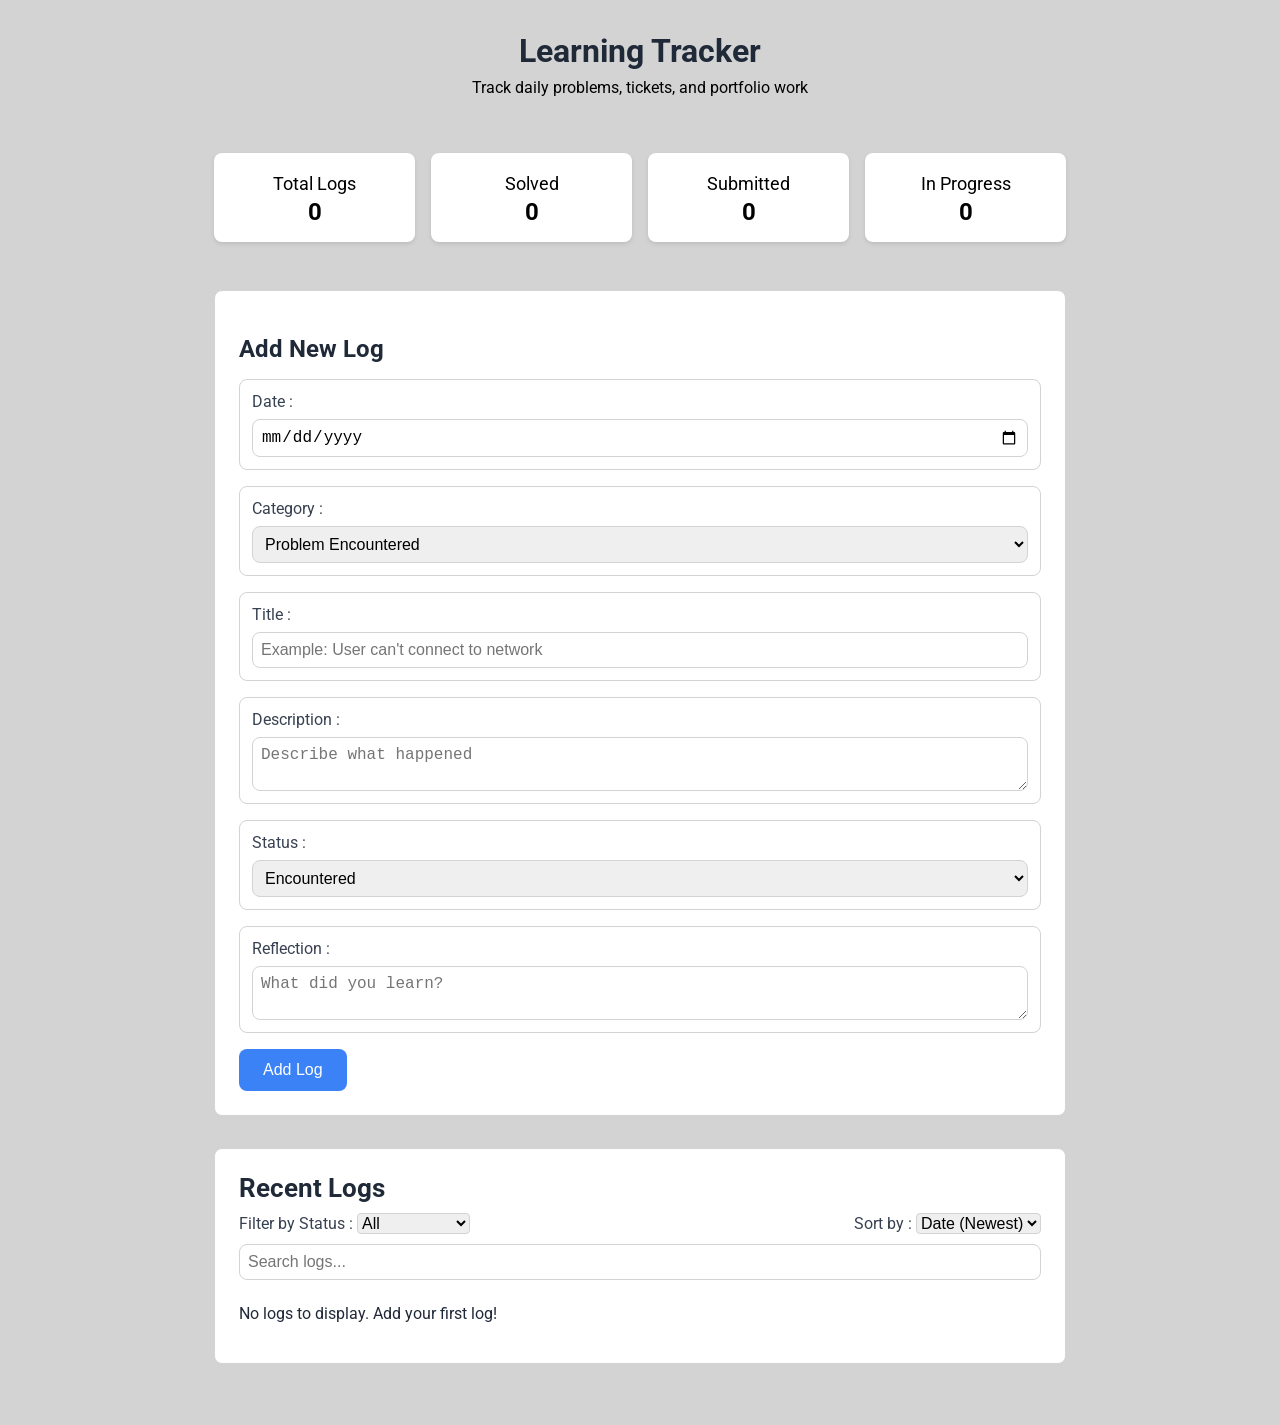
<file: docs/index.html>
<!DOCTYPE html>
<html lang="en">

<head>
  <meta charset="UTF-8" />
  <meta name="viewport" content="width=device-width, initial-scale=1.0" />
  <link href="style.css" rel="stylesheet" />
  <link rel="preconnect" href="https://fonts.googleapis.com">
  <link rel="preconnect" href="https://fonts.gstatic.com" crossorigin>
  <link href="https://fonts.googleapis.com/css2?family=Roboto:ital,wght@0,100..900;1,100..900&display=swap"
    rel="stylesheet">
  <title>Learning Tracker</title>
</head>

<body>
  <header class="page-header">
    <h1>Learning Tracker</h1>
    <p>Track daily problems, tickets, and portfolio work</p>
  </header>
  <main>
    <section class="summary-section">
      <div class="summary-grid">
        <div class="summary-card">
          <p>Total Logs</p><strong id="total-sum">0</strong>
        </div>
        <div class="summary-card">
          <p>Solved</p><strong id="solved-sum">0</strong>
        </div>
        <div class="summary-card">
          <p>Submitted</p><strong id="submitted-sum">0</strong>
        </div>
        <div class="summary-card">
          <p>In Progress</p><strong id="in_progress-sum">0</strong>
        </div>
      </div>
    </section>
    <section class="form-section">
      <h2>Add New Log</h2>
      <form class="log-form">
        <div class="form-grid">
          <div class="form-group">
            <label for="date">Date : </label>
            <input type="date" id="date" required />
          </div>
          <div class="form-group">
            <label for="category">Category : </label>
            <select id="category" required>
              <option value="problem_encountered">Problem Encountered</option>
              <option value="problem_solved">Problem Solved</option>
              <option value="ticket">Ticket Activity</option>
              <option value="portfolio">Portfolio Progress</option>
            </select>
          </div>
          <div class="form-group">
            <label for="title">Title : </label>
            <input type="text" id="title" required placeholder="Example: User can't connect to network" />
          </div>
          <div class="form-group">
            <label for="description">Description : </label>
            <textarea id="description" required placeholder="Describe what happened"></textarea>
          </div>
          <div class="form-group">
            <label for="status">Status : </label>
            <select id="status" required>
              <option value="encountered">Encountered</option>
              <option value="submitted">Submitted</option>
              <option value="in_progress">In Progress</option>
              <option value="solved">Solved</option>
            </select>
          </div>
          <div class="form-group">
            <label for="reflection">Reflection : </label>
            <textarea id="reflection" placeholder="What did you learn?"></textarea>
          </div>
          <div><button type="submit" class="form-btn">Add Log</button></div>
        </div>
      </form>
    </section>
    <section class="logs-section">
      <h2>Recent Logs</h2>
      <div class="filters-container">
        <div class="filter-section" class="filter-section">
          <label for="status-filter" class="form-label">Filter by Status : </label>
          <select id="status-filter" class="status-filter">
            <option value="all">All</option>
            <option value="encountered">Encountered</option>
            <option value="submitted">Submitted</option>
            <option value="in_progress">In Progress</option>
            <option value="solved">Solved</option>
          </select>
        </div>
        <div class="filter-section">
          <label for="sort-recent" class="form-label">Sort by : </label>
          <select id="sort-recent" class="status-filter">
            <option value="date_desc">Date (Newest)</option>
            <option value="date_asc">Date (Oldest)</option>
            <option value="title_asc">Title (A-Z)</option>
            <option value="title_desc">Title (Z-A)</option>
          </select>
        </div>
      </div>
      <div class="search-meta">
        <input type="text" id="search-recent" class="search-recent" placeholder="Search logs..." />
      </div>
      <div class="logs-list">
        <p class="empty-state-log">No logs to display. Add your first log!</p>
      </div>
    </section>
  </main>

  <script src="script.js"></script>
</body>

</html>
</file>
<file: docs/style.css>
*{
    box-sizing: border-box;
}

body{
    font-family: "Roboto", sans-serif;
    margin: 0;
    padding: 0;
    background-color: lightgray;
    color: #1f2937;
    width: 100%;
}

main{
    max-width: 900px;
    margin: 0 auto;
    padding: 24px;
}

.page-header{
    max-width: 900px;
    margin: 0 auto;
    padding: 32px 24px 16px;
    text-align: center;
}

.page-header h1{
    margin: 0;
    font-size: 32px;
}

.page-header p{
    margin-top: 8px;
    font-size: 16px;
    color: black;
}

.summary-section{
    margin-bottom: 32px;
    
}

.summary-grid{
    display: grid;
    grid-template-columns: repeat(auto-fit, minmax(180px, 1fr));
    gap: 16px;
}

.summary-card{
    text-align: center;
    background-color: white;
    padding: 16px;
    border-radius: 8px;
    box-shadow: 0 2px 4px rgba(0, 0, 0, 0.1);
    margin-bottom: 16px;
}

.summary-card p{
    margin: 0;
    font-size: 18px;
    color: black;
    padding: 4px 0;
}

.summary-card strong{
    font-size: 24px;
    font-weight: bold;
    color: black;
}

.form-section{
    margin-bottom: 32px;
    background-color: white;
    padding: 24px;
    border: 1px solid lightgray;
    border-radius: 8px;
}

.form-section h2{
    margin-bottom: 16px;
    font-size: 24px;
}

.form-grid{
    display: grid;
    gap: 16px;
}

.form-group{
    display: flex;
    flex-direction: column;
    gap: 8px;
    background-color: white;
    padding: 12px;
    border: 1px solid lightgray;
    border-radius: 8px;
}
.form-group label{
    font-size: 16px;
    color: #374151;
}
.form-group input,
.form-group select,
.form-group textarea{
    width: 100%;
    padding: 8px;
    border: 1px solid lightgray;
    border-radius: 8px;
    font-size: 16px;
}

.form-btn{
    padding: 12px 24px;
    background-color: #3b82f6;
    color: white;
    border: none;
    border-radius: 8px;
    font-size: 16px;
    cursor: pointer;
}

.delete-btn{
    padding: 12px 24px;
    background-color: #ef4444;
    color: white;
    border: none;
    border-radius: 8px;
    font-size: 16px;
    cursor: pointer;
    margin: 0px 10px 8px;
}

.edit-btn{
    padding: 12px 24px;
    background-color: #f59e0b;
    color: white;
    border: none;
    border-radius: 8px;
    font-size: 16px;
    cursor: pointer;
}

.cancel-btn{
    padding: 12px 24px;
    background-color: #6b7280;
    color: white;
    border: none;
    border-radius: 8px;
    font-size: 16px;
    cursor: pointer;
    margin-left: 10px;
}

.logs-section{
    margin-bottom: 32px;
    padding: 24px;
    background-color: white;
    border: 1px solid lightgray;
    border-radius: 8px;
    display: flex;
    flex-direction: column;
}

.filters-container{
    display: flex;
    justify-content: space-between;
    flex-wrap: wrap;
    margin-bottom: 2px;
}

.log-card{
    background-color: white;
    padding: 16px;
    border-radius: 8px;
    margin-bottom: 16px;
    border: 1px solid lightgray;
}

.log-meta{
    display: flex;
    gap: 8px;
    flex-wrap: wrap;
    margin: 0px 8px 8px;
}

.search-meta{
    display: flex;
    gap: 8px;
    padding-top: 8px;
    padding-bottom: 8px;
}

.search-recent{
    flex: 1;
    padding: 8px;
    border: 1px solid lightgray;
    border-radius: 8px;
    font-size: 16px;
}

.form-label{
    font-size: 16px;
    color: #374151;
}

.status-filter{
    border: 1px solid lightgray;
    border-radius: 4px;
    font-size: 16px;
}

.log-meta span{
    background-color: #f3f4f5;   
    padding: 4px 8px;
    border-radius: 999px;
    font-size: 14px;
    color: #374151;
}

.log-card h3{
    margin: 0px 10px 8px;
    font-size: 20px;
}

.log-card p{
    margin: 10px;
    font-size: 16px;
    color: #374151;
}

.logs-section h2{
    margin-bottom: 10px;
    margin-top: 0;
    font-size: 26px;
}

.editing {
    background-color: #fef3c7;
    border: 1px solid #f59e0b;
}
</file>
